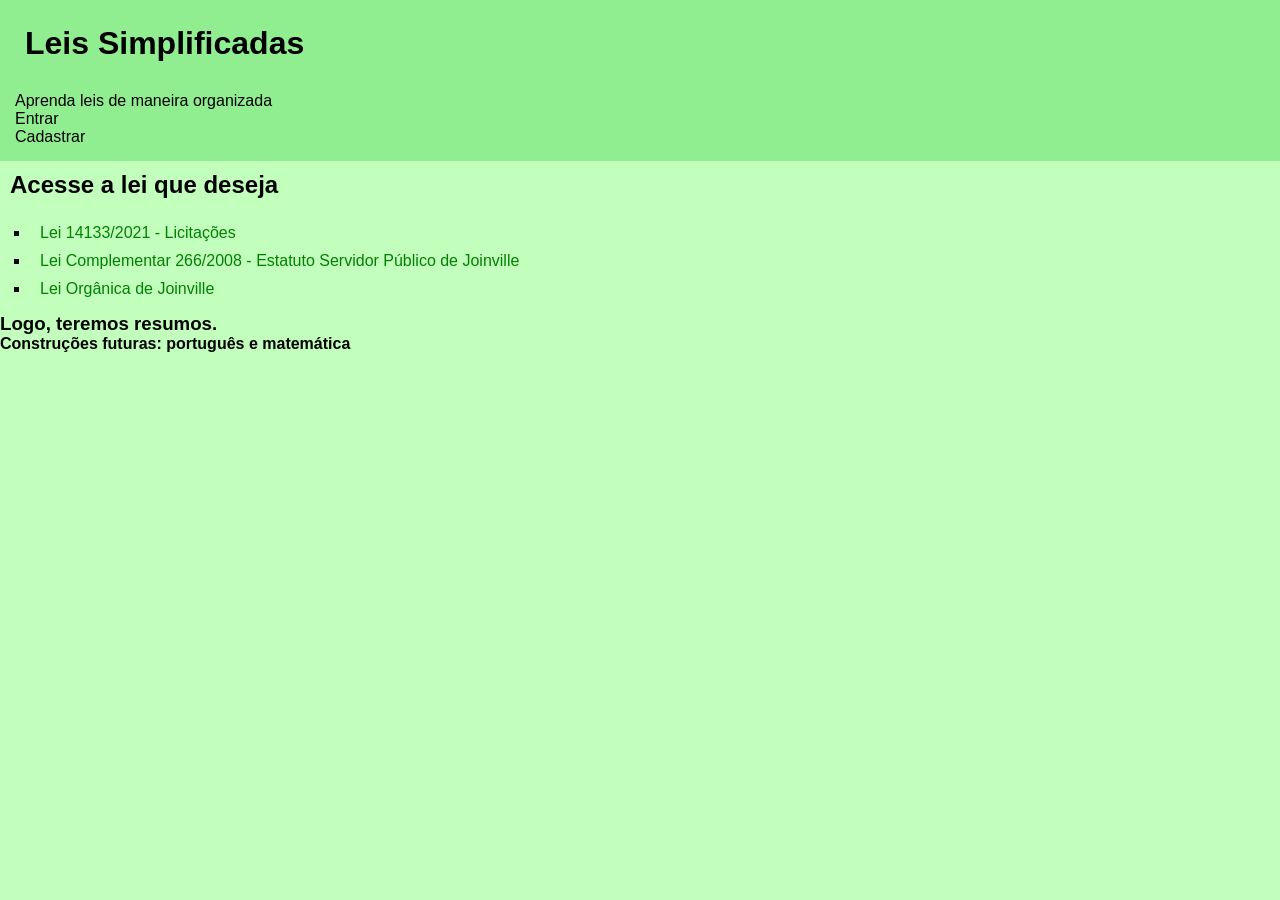
<file: index.html>
<!DOCTYPE html>
<html lang="pt-BR">
<head>
    <meta charset="UTF-8">
    <meta name="viewport" content="width=device-width, initial-scale=1.0">
    <title>Leis para Estudar</title>
    <link rel="stylesheet" href="estilos/style.css">
</head>
<body>
    <header>
        <h1>Leis Simplificadas</h1>
        <p>Aprenda leis de maneira organizada</p>
        <p id="login">Entrar</p>
        <p id="cadastro">Cadastrar</p>
    </header>
    <main>
        <h2>Acesse a lei que deseja</h2>
        <ul>
            <li><a href="páginas/lei14133.html">Lei 14133/2021 - Licitações</a></li>
            <li><a href="páginas/lei14133.html">Lei Complementar 266/2008 - Estatuto Servidor Público de Joinville</a></li>
            <li><a href="páginas/lei14133.html">Lei Orgânica de Joinville</a></li>
        </ul>
        <h3>Logo, teremos resumos.  </h3>
        <h4>Construções futuras: português e matemática</h4>
    </main>
</body>
</html>
</file>
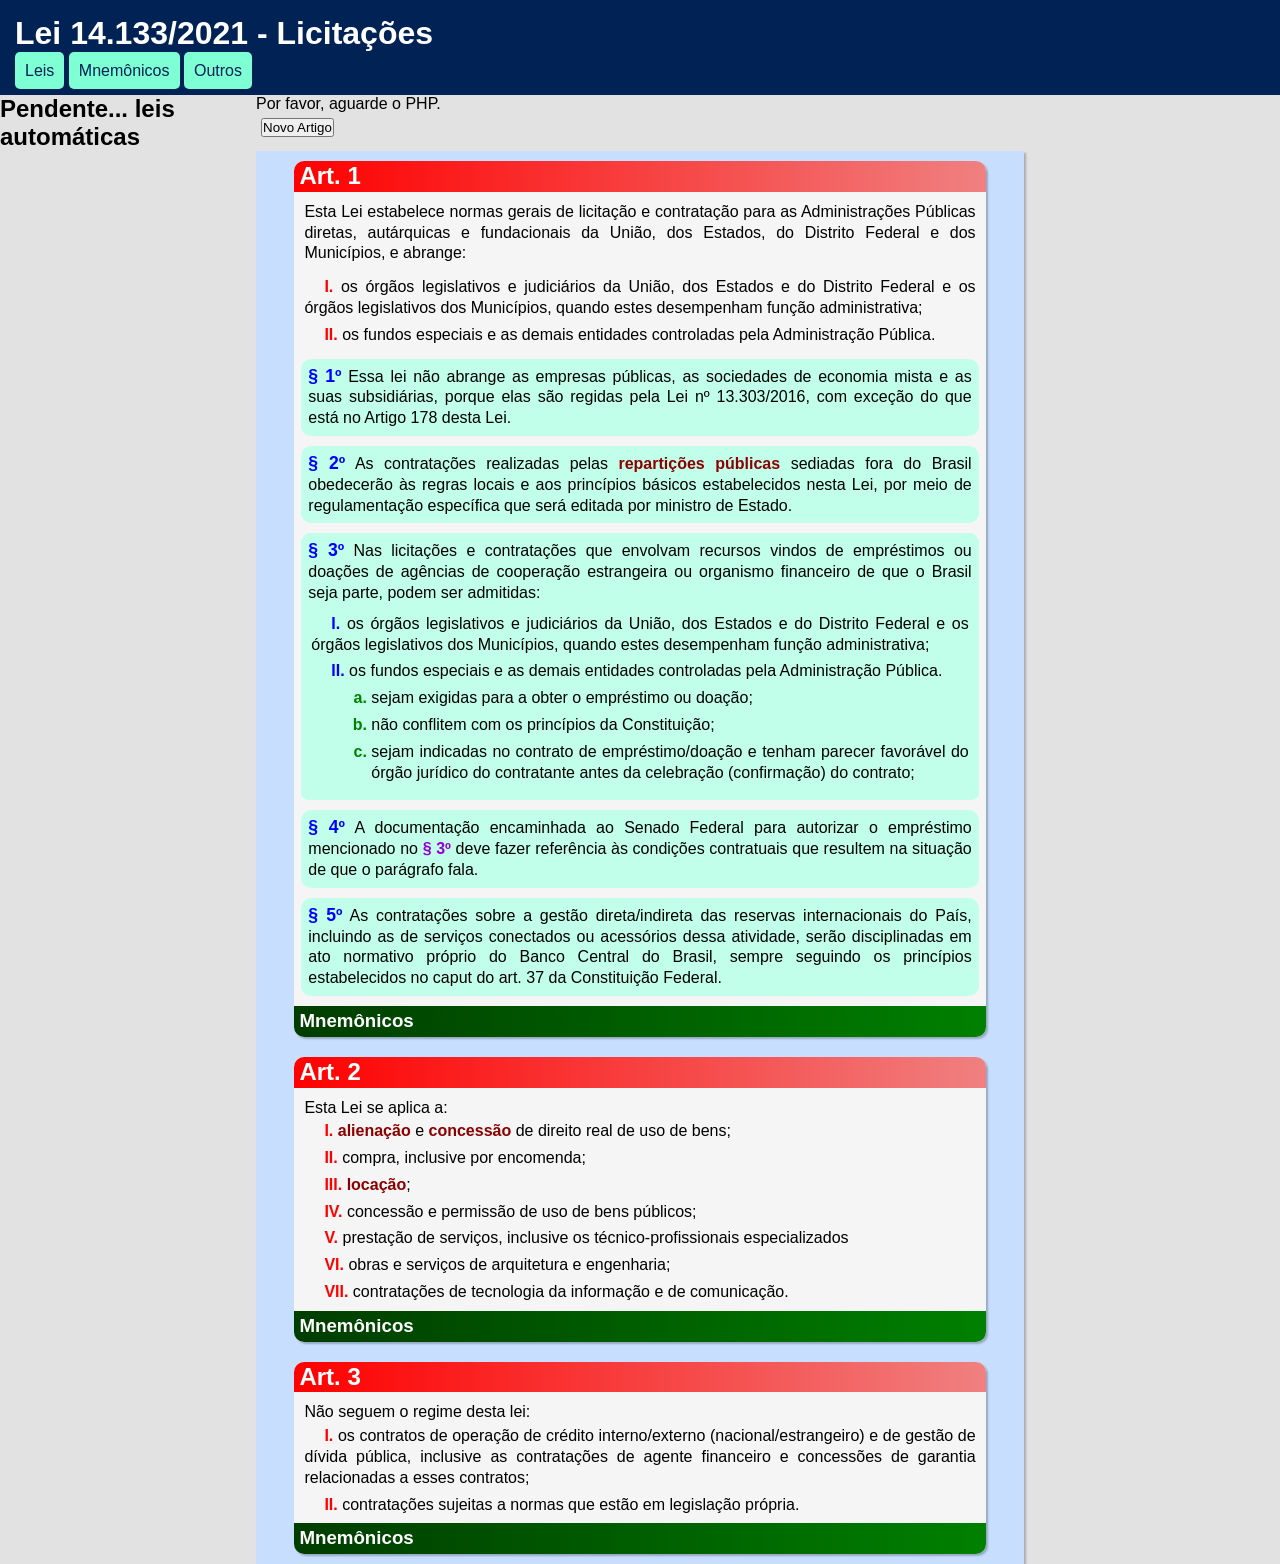
<file: páginas/lei14133.html>
<!DOCTYPE html>
<html lang="en">
<head>
    <meta charset="UTF-8">
    <meta name="viewport" content="width=device-width, initial-scale=1.0">
    <title>Document</title>
    <link rel="stylesheet" href="../estilos/paginas.css">
</head>
<body>
    <header>
        <h1>Lei 14.133/2021 - Licitações</h1>
        <nav>
            <a href="#">Leis</a>
            <a href="#">Mnemônicos</a>
            <a href="#">Outros</a>
        </nav>
    </header>
    <main>
        <h2>Pendente... leis automáticas</h2>
        <div class="inserir">
            <p>Por favor, aguarde o PHP.</p>
            <input type="submit" value="Novo Artigo" name="novo_art" id="novo_art" onclick=AddArtigo()>
        </div>
        <form id="artigo" action="" method="post"></form>

        <section id="artigos">
            <article id="art1" class="artigo">
                <h2>Art. 1</h2>
                    <div class="linhas">
                        <p class="caput">Esta Lei estabelece normas gerais de licitação e contratação para as Administrações Públicas diretas, autárquicas e fundacionais da União, dos Estados, do Distrito Federal e dos Municípios, e abrange:</p>
                        <ul class="caput">
                            <li>os órgãos legislativos e judiciários da União, dos Estados e do Distrito Federal e os órgãos legislativos dos Municípios, quando estes desempenham função administrativa;</li>
                            <li>os fundos especiais e as demais entidades controladas pela Administração Pública.</li>
                        </ul>
                        <div class="par">
                            <p><strong class="num">§ 1º</strong> Essa lei não abrange as empresas públicas, as sociedades de economia mista e as suas subsidiárias, porque elas são regidas pela Lei nº 13.303/2016, com exceção do que está no Artigo 178 desta Lei.</p>
                        </div>
                        <div class="par">
                            <p><strong class="num">§ 2º</strong> As contratações realizadas pelas <strong class="dic"><abbr title="departamentos do governo">repartições públicas</abbr></strong> sediadas fora do Brasil obedecerão às regras locais e aos princípios básicos estabelecidos nesta Lei, por meio de regulamentação específica que será editada por ministro de Estado.</p>
                        </div>
                        <div class="par">
                            <div class="cor">
                                <p id="1_3"><strong class="num">§ 3º</strong> Nas licitações e contratações que envolvam recursos vindos de empréstimos ou doações de agências de cooperação estrangeira ou organismo     financeiro de que o Brasil seja parte, podem ser admitidas:
                                    <ul class="parag">
                                        <li>os órgãos legislativos e judiciários da União, dos Estados e do Distrito Federal e os órgãos legislativos dos Municípios, quando estes desempenham função administrativa;</li>
                                        <li>os fundos especiais e as demais entidades controladas pela Administração Pública.</li>
                                    </ul>
                                    <ul class="alinea">
                                        <li>sejam exigidas para a obter o empréstimo ou doação;</li>
                                        <li>não conflitem com os princípios da Constituição;</li>
                                        <li>sejam indicadas no contrato de empréstimo/doação e tenham parecer favorável do órgão jurídico do contratante antes da celebração (confirmação) do contrato;</li>
                                    </ul>
                                </p>
                            </div>
                        </div>
                        <div class="par">
                            <p><strong class="num">§ 4º</strong> A documentação encaminhada ao Senado Federal para autorizar o empréstimo mencionado no <strong class="link"><a href="#1_3">§ 3º</a></strong> deve fazer referência às condições contratuais que resultem na situação de que o parágrafo fala.</p>
                        </div>
                        <div class="par">
                            <p><strong class="num">§ 5º</strong> As contratações sobre a gestão direta/indireta das reservas internacionais do País, incluindo as de serviços conectados ou acessórios dessa atividade, serão disciplinadas em ato normativo próprio do Banco Central do Brasil, sempre seguindo os princípios estabelecidos no caput do art. 37 da Constituição Federal.</p>
                        </div>
                </div>
                <div id="mnemon">
                    <details>
                        <summary>
                            <h3>Mnemônicos</h3>
                        </summary>
                        <p>Teste de Mnemônicos</p>
                    </details>
                </div>
            </article>


            <article id="art2" class="artigo">
                <h2>Art. 2</h2>
                    <div class="no-parag">
                        <p class="caput">Esta Lei se aplica a:</p>
                        <ul class="caput">
                            <li><strong class="dic"><abbr title="transferência definitiva">alienação</abbr></strong> e <strong class="dic"><abbr title="transferência temporária">concessão</abbr></strong> de direito real de uso de bens;</li>
                            <li>compra, inclusive por encomenda;</li>
                            <li><strong class="dic"><abbr title="aluguel">locação</abbr></strong>;</li>
                            <li>concessão e permissão de uso de bens públicos;</li>
                            <li>prestação de serviços, inclusive os técnico-profissionais especializados</li>
                            <li>obras e serviços de arquitetura e engenharia;</li>
                            <li>contratações de tecnologia da informação e de comunicação.</li>
                        </ul>
                    </div>
                    <div id="mnemon">
                    <details>
                        <summary>
                            <h3>Mnemônicos</h3>
                        </summary>
                        <p>Oi</p>
                    </details>
                </div>
            </article>

            <article id="art3" class="artigo">
                <h2>Art. 3</h2>
                    <div class="no-parag">
                        <p class="caput">Não seguem o regime desta lei:</p>
                        <ul class="caput">
                            <li>os contratos de operação de crédito interno/externo (nacional/estrangeiro) e de gestão de dívida pública, inclusive as contratações de agente financeiro e concessões de garantia relacionadas a esses contratos;</li>
                            <li>contratações sujeitas a normas que estão em legislação própria.</li>
                        </ul>
                    </div>
                    <div id="mnemon">
                    <details>
                        <summary>
                            <h3>Mnemônicos</h3>
                        </summary>
                        <p>Oi</p>
                    </details>
                </div>
            </article>
        </section>
    </main>
    <script src="../scripts/script.js"></script>
</body>
</html>
</file>
<file: estilos/style.css>
@charset "UTF-8";

* {
    padding: 0px;
    margin: 0px;
    box-sizing: border-box;
    font-family: Verdana, Geneva, Tahoma, sans-serif;
}

header {
    background-color: lightgreen;
    padding: 15px;
}

header h1 {
    margin-bottom: 20px;
    padding: 10px;
}

header nav a {
    background-color: aquamarine;
    padding: 0px;
}

body {
    background-color: rgb(194, 255, 189);
}

main h2 {
    padding: 10px;
}

main ul {
    padding: 10px 30px;
    list-style-type: square;
}

main ul>li {
    padding: 5px;
}

main ul>li>a {
    text-decoration: none;
    padding: 5px;
    color: green;
}

main ul>li>a:hover {
    border-radius: 2px;
    color: rgb(0, 44, 0);
    background-color: palegreen;
}
</file>
<file: estilos/paginas.css>
@charset "UTF-8";

* {
    padding: 0px;
    margin: 0px;
    box-sizing: border-box;
    font-family: Verdana, Geneva, Tahoma, sans-serif;
}

:root {
    --vermelho: #ff0000;
    --verde: #7fff7a;
    --azul: #002255;
    --verde2: #7A8F35;
    --vermelho2: #662016;
    --azulfundo: #c7deff;
}

header {
    background-color: var(--azul);
    color: white;
    padding: 15px;
}

header h1 {
    margin-bottom: 10px;
}

header nav a {
    padding: 10px;
    background-color: aquamarine;
    border-radius: 5px;
    text-decoration: none;
    color: #002255;
}

header nav a:hover{
    padding: 10px;
    background-color: rgb(35, 255, 182);
    border-radius: 5px;
    color: #1e40ff;
    font-weight: bold;
}

main {
    display: grid;
    background-color: rgb(226, 226, 226);
    grid-template-columns: 1fr 60% 1fr;
}

* {
    padding: 0px;
    margin: 0px;
}

/* Começo dos inputs*/

div.inserir {
    grid-column: 2;
}

form#artigo {
    grid-column: 2;
}

input#artigo {
    margin: 5px;
    width: 50px;
}

textarea#cap {
    margin: 5px;
    width: 200px;
    height: 100px;
}

textarea#inc {
    margin: 5px;
    width: 200px;
    height: 50px;
}

textarea#ali {
    margin: 5px;
    width: 200px;
    height: 50px;    
}

textarea#parag {
    margin: 5px;
    width: 200px;
    height: 50px;    
}

input {
    margin: 5px;
}

/* Fim dos inputs*/

section#artigos { /* Parte central do conteúdo, que engloba os artigos*/
    display: grid;
    background-color: var(--azulfundo);
    grid-template-columns: 1fr 90% 1fr;
    grid-column: 2;
    box-shadow: 2px 2px 2px rgba(0, 0, 0, 0.247);
    line-height: 1.3em;
}

article.artigo { /* Caixa dos artigos */
    margin: 10px 0px;
    background-color: whitesmoke;
    border-radius: 10px;   
    grid-column: 2;
    box-shadow: 2px 2px 2px rgba(0, 0, 0, 0.247);
    overflow: hidden;
}

article.artigo h2 {
    background-image:linear-gradient(to right, red, lightcoral);
    padding: 5px;
    color: white;
    overflow: hidden;
}

div.linhas {
    display: grid;
    grid-auto-rows: auto;
    row-gap: 10px;
    padding-bottom: 10px;
}

div.no-parag {
    padding-bottom: 5px;

}

p.caput {
    padding: 10px 10px 0px 10px;
    text-align: justify;
}

div.par {
    display: grid;
    grid-template-columns: 1fr 98% 1fr;
    text-align: justify;
}

div.cor {
    background-color:  rgb(194, 255, 235);
    grid-column: 2;
    border-radius: 10px;
}

div.par p {
    background-color: rgb(194, 255, 235);
    grid-column: 2;
    padding: 7px;
    border-radius: 10px;
}

ul.caput {
    list-style-type: upper-roman;
    list-style-position: inside;
    text-indent: 20px;
    padding: 0px 10px;
    text-align: justify;
    ::marker {
        color: red;
        font-weight: bold;
    }
}

ul.parag {
    grid-column: 2;
    list-style-type: upper-roman;
    list-style-position: inside;
    text-indent: 20px;
    padding: 0px 10px;
    text-align: justify;
    ::marker {
        color: blue;
        font-weight: bold;
    }
}

ul.alinea {
    grid-column: 2;
    list-style-type: lower-latin;
    padding-left: 70px;
    padding-right: 10px;
    text-align: justify;
    ::marker {
        color: green;
        font-weight: bold;
    }
}

article.artigo li { /*Espaçamento entre cada li de cada lista*/
    padding: 3px 0px;
}

strong.num {
    color: blue;
    font-size: 1.1em;
}

strong.dic abbr {
    text-decoration: none;
    color: darkred;
}

strong.dic abbr:hover {
    background-color: lightcoral;
    border-radius: 2px;
    cursor: pointer;
}

strong.link a {
    font-weight: bold;
    color: darkviolet;
    text-decoration: none;
}

strong.link a:hover {
    background-color: lightpink;
    border-radius: 3px;
}

/* Some com o marcador da tag summary */
details > summary {
  list-style: none;
}

details > summary::-webkit-details-marker {
    display: none;
}

div#mnemon {
    margin: 0px;
}

div#mnemon h3 {
    background-image: linear-gradient(to right, rgb(0, 61, 0), green);
    display: block;
    color: white;
    padding: 5px;
}

div#mnemon h3:hover {
    cursor: pointer;
}

details p {
    padding: 5px;
}
</file>
